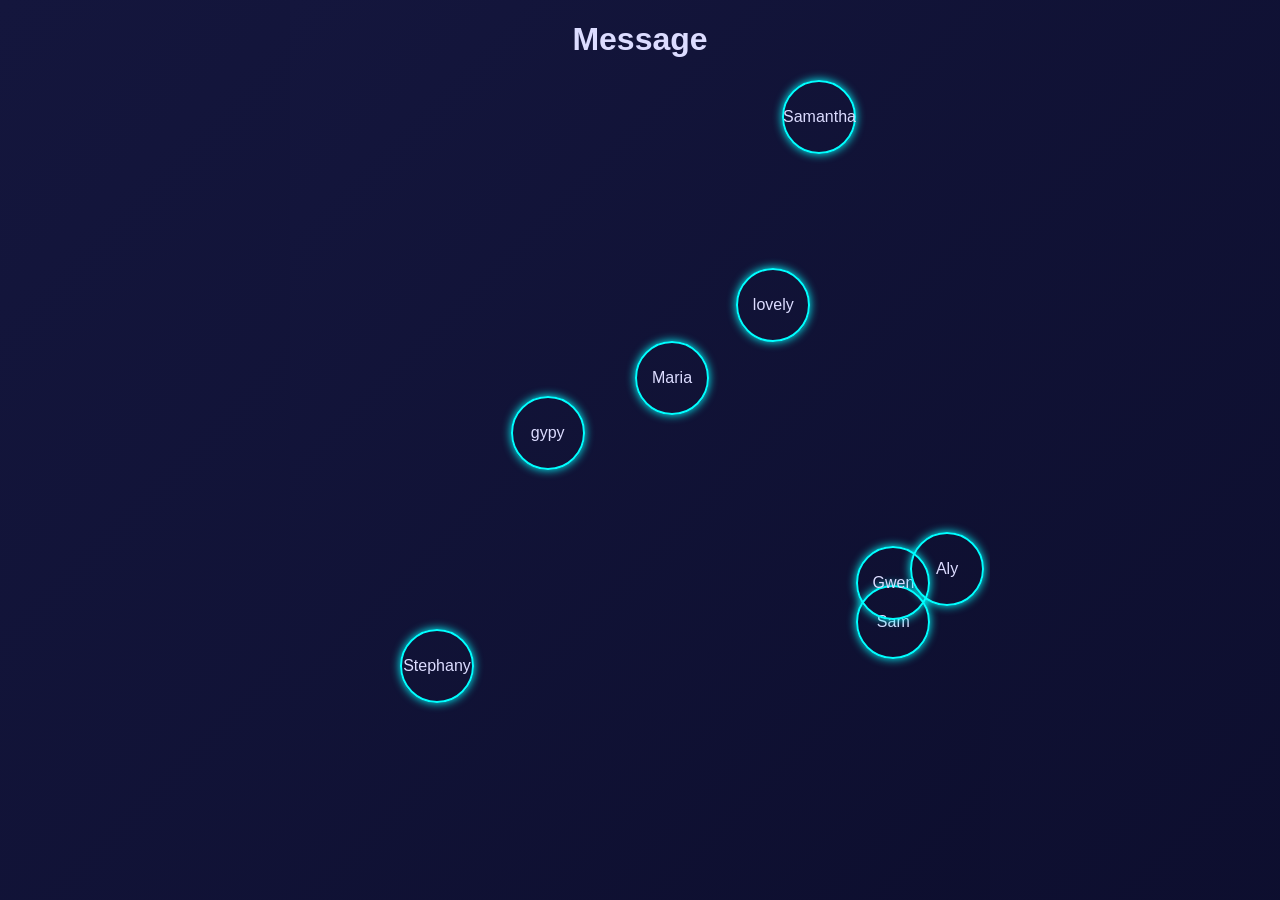
<file: student.html>
<!DOCTYPE html>
<html>
<head>
<title>Students</title>
<link rel="stylesheet" href="style.css">
</head>

<body class="center">

<h1 class="title">Message</h1>
<div id="orb-container"></div>

<script src="background.js"></script>
<script src="Student.js"></script>
</body>
</html>
</file>
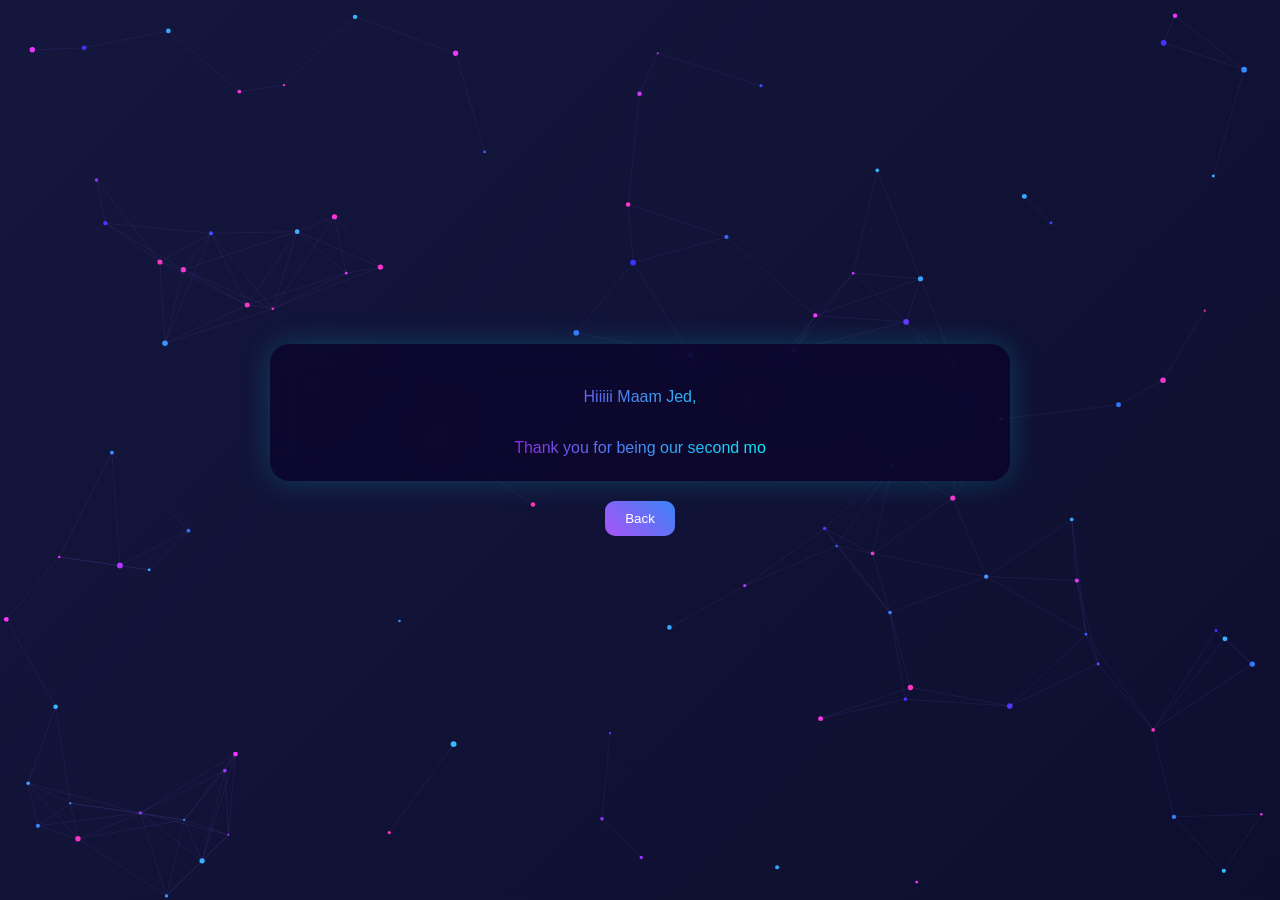
<file: viewer.html>
<!DOCTYPE html>
<html>
<head>
<title>Message</title>
<meta charset="UTF-8">
<link rel="stylesheet" href="style.css">
</head>

<body>

<canvas id="bg"></canvas>

<div class="viewer-container">

    
<div class="content-box">
    <video id="video" controls autoplay></video>
    <div id="noVideo" style="display:none;"></div>
    <div id="letter" class="letter"></div>
</div>

    <button class="back-btn" onclick="location.href='student.html'">Back</button>

</div>

<script src="background.js"></script>
<script src="viewer.js"></script>
</body>
</html>
</file>
<file: style.css>
/* ===== GLOBAL ===== */
body, html {
    margin: 0;
    padding: 0;
    width: 100%;
    height: 100%;
    overflow-x: hidden;
    font-family: 'Segoe UI', sans-serif;
    color: #dcdcff;

    background: linear-gradient(-45deg, #0b0c2a, #1a1a40, #0b0c2a, #14163d);
    background-size: 400% 400%;
    animation: bgMove 20s ease infinite;
}

@keyframes bgMove {
    0% { background-position: 0% 50%; }
    50% { background-position: 100% 50%; }
    100% { background-position: 0% 50%; }
}

/* ===== BACKGROUND CANVAS ===== */
#bg {
    position: fixed;
    top: 0;
    left: 0;
    width: 100%;
    height: 100%;
    z-index: 0;
}

/* ===== CENTERED CONTENT ===== */
.center {
    position: absolute;
    top: 50%;
    left: 50%;
    transform: translate(-50%, -50%);
    width: 90%;
    max-width: 700px;
    text-align: center;
    z-index: 10;
}

/* ===== INTRO TEXT (NEON) ===== */
#intro h1,
#intro h2,
#intro p {
    text-align: center;
    background: linear-gradient(90deg, #a855f7, #00eaff, #8a2be2);
    background-size: 200%;
    -webkit-background-clip: text;
    -webkit-text-fill-color: transparent;
    text-shadow: 0 0 10px rgba(0, 234, 255, 0.7),
                 0 0 20px rgba(138, 43, 226, 0.7);
    animation: textFlow 4s linear infinite, neonPulse 2s ease-in-out infinite alternate;
}

/* TITLE STRONGER */
#intro .title {
    font-size: 60px;
    text-shadow: 0 0 15px #00eaff, 0 0 40px #8a2be2, 0 0 60px #00eaff;
}

/* ===== QUOTE ===== */
.quote {
    font-style: italic;
    max-width: 600px;
    margin: auto;
}

/* ===== BUTTONS ===== */
.fade-buttons button {
    margin: 10px;
    padding: 12px 25px;
    border-radius: 10px;
    border: 1px solid #0ff;
    background: transparent;
    color: #0ff;
    cursor: pointer;
    text-shadow: 0 0 10px #0ff;
    transition: 0.3s;
}
.fade-buttons button:hover {
    background: #0ff;
    color: #000;
    box-shadow: 0 0 20px #0ff, 0 0 40px #8a2be2;
}

/* ===== VIEWER ===== */
.viewer-container {
    position: relative;
    z-index: 10;
    height: 100vh;
    display: flex;
    flex-direction: column;
    justify-content: center;
    align-items: center;
}

/* ===== VIDEO ===== */
video {
    width: 100%;
    max-width: 500px;
    border-radius: 15px;
    margin-bottom: 15px;
}

/* ===== LETTER TEXT ===== */
.letter {
    margin-top: 20px;
    max-width: 600px;
    white-space: pre-wrap;
    font-size: 16px;
    line-height: 1.6;
    text-align: center;
    background: linear-gradient(90deg, #8a2be2, #00f0ff);
    -webkit-background-clip: text;
    -webkit-text-fill-color: transparent;
    animation: neonPulse 2s ease-in-out infinite alternate;
}

/* ✅ EMOJI FIX */
.letter .emoji {
    -webkit-text-fill-color: initial;
    background: none;
    text-shadow: none;
}

/* ===== ORBS ===== */
#orb-container {
    position: relative;
    width: 100%;
    height: 90vh;
}

.orb {
    position: absolute;
    width: 70px;
    height: 70px;
    border-radius: 50%;
    border: 2px solid #0ff;
    display: flex;
    justify-content: center;
    align-items: center;
    cursor: pointer;
    box-shadow: 0 0 10px #0ff;
    animation: float 6s infinite;
}

@keyframes float {
    50% { transform: translateY(-20px); }
}

/* ===== CONTENT BOX ===== */
.content-box {
    backdrop-filter: blur(15px);
    background: rgba(10, 0, 40, 0.6);
    border-radius: 20px;
    padding: 20px;
    max-width: 700px;
    width: 90%;
    box-shadow: 0 0 30px rgba(0, 240, 255, 0.2);
    display: flex;
    flex-direction: column;
    justify-content: center;
    align-items: center;
}

/* ===== ANIMATIONS ===== */
@keyframes neonPulse {
    0% {
        text-shadow: 0 0 5px #00f0ff, 0 0 10px #8a2be2;
    }
    100% {
        text-shadow: 0 0 20px #00f0ff, 0 0 40px #8a2be2;
    }
}
@keyframes textFlow {
    0% { background-position: 0%; }
    100% { background-position: 200%; }
}

/* ===== GALLERY MEDIA ===== */
.media {
    max-width: 500px;
    margin: 20px auto;
    border-radius: 15px;
    overflow: hidden;
    cursor: pointer;
    opacity: 0;
    transform: translateY(30px);
    animation: fadeIn 0.8s forwards;
}

.media img, .media video {
    width: 100%;
    height: auto;
    border-radius: 15px;
    transition: transform 0.4s, filter 0.4s;
}

.media:hover img, .media:hover video {
    transform: scale(1.05);
    filter: brightness(1.2);
}

/* ===== MODAL ===== */
#modal {
    display: none;
    position: fixed;
    top: 0; left: 0;
    width: 100%; height: 100%;
    background: rgba(0,0,0,0.9);
    justify-content: center;
    align-items: center;
    z-index: 999;
}

#modal img, #modal video {
    max-width: 90%;
    max-height: 80%;
    border-radius: 15px;
}

#close {
    position: absolute;
    top: 20px;
    right: 30px;
    font-size: 25px;
    cursor: pointer;
}

/* ===== BUTTON ===== */
button {
    margin: 20px auto;
    display: block;
    padding: 10px 20px;
    border: none;
    border-radius: 10px;
    background: linear-gradient(45deg, #a855f7, #3b82f6);
    color: white;
    cursor: pointer;
}

/* ===== MEDIA ANIMATION ===== */
@keyframes fadeIn {
    to { opacity: 1; transform: translateY(0); }
}
</file>
